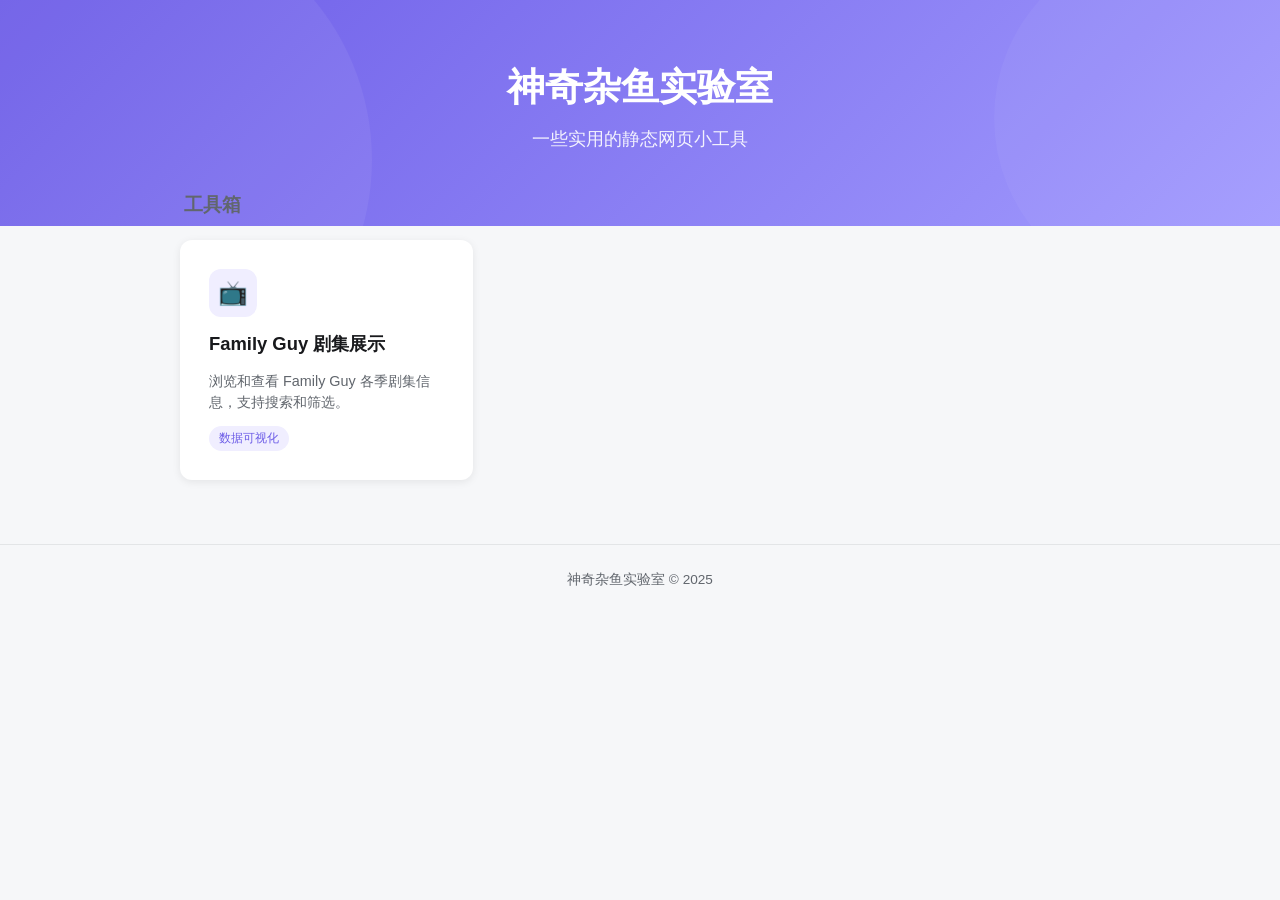
<file: index.html>
<!DOCTYPE html>
<html lang="zh-CN">
<head>
  <meta charset="UTF-8">
  <meta name="viewport" content="width=device-width, initial-scale=1.0">
  <title>神奇杂鱼实验室</title>
  <link rel="stylesheet" href="style.css">
</head>
<body>
  <header>
    <div class="container">
      <h1>神奇杂鱼实验室</h1>
      <p>一些实用的静态网页小工具</p>
    </div>
  </header>

  <main class="container tools-section">
    <div class="section-title">工具箱</div>
    <div class="tool-grid">
      <a class="tool-card" href="tools/season-viz.html">
        <div class="tool-card-icon">📺</div>
        <h3>Family Guy 剧集展示</h3>
        <p>浏览和查看 Family Guy 各季剧集信息，支持搜索和筛选。</p>
        <span class="tool-card-tag">数据可视化</span>
      </a>
    </div>
  </main>

  <footer>
    <div class="container">神奇杂鱼实验室 &copy; 2025</div>
  </footer>
</body>
</html>
</file>
<file: style.css>
:root {
  --bg: #f6f7f9;
  --card-bg: #fff;
  --text: #18191c;
  --text-secondary: #61666d;
  --border: #e3e5e7;
  --primary: #6c5ce7;
  --primary-dark: #5a4bd1;
  --hover-bg: #f0eeff;
  --shadow: 0 2px 8px rgba(0,0,0,0.08);
  --shadow-hover: 0 8px 24px rgba(0,0,0,0.12);
  --radius: 12px;
}

* { box-sizing: border-box; margin: 0; padding: 0; }

body {
  font-family: -apple-system, BlinkMacSystemFont, "Segoe UI", Roboto, "Helvetica Neue", Arial, "Noto Sans SC", "PingFang SC", "Microsoft YaHei", sans-serif;
  background: var(--bg);
  color: var(--text);
  line-height: 1.6;
  min-height: 100vh;
}

.container {
  max-width: 960px;
  margin: 0 auto;
  padding: 0 20px;
}

/* Header */
header {
  background: linear-gradient(135deg, #6c5ce7 0%, #a29bfe 100%);
  color: white;
  padding: 56px 0 72px;
  text-align: center;
  position: relative;
  overflow: hidden;
}

header::before {
  content: "";
  position: absolute;
  top: -40%;
  left: -10%;
  width: 500px;
  height: 500px;
  background: rgba(255,255,255,0.06);
  border-radius: 50%;
}

header::after {
  content: "";
  position: absolute;
  bottom: -30%;
  right: -5%;
  width: 350px;
  height: 350px;
  background: rgba(255,255,255,0.04);
  border-radius: 50%;
}

header h1 {
  font-size: 2.4rem;
  font-weight: 700;
  margin-bottom: 8px;
  position: relative;
}

header p {
  opacity: 0.9;
  font-size: 1.1rem;
  position: relative;
}

/* Tools Section */
.tools-section {
  margin-top: -36px;
  position: relative;
  z-index: 2;
  padding-bottom: 64px;
}

.section-title {
  font-size: 1.2rem;
  font-weight: 600;
  color: var(--text-secondary);
  margin-bottom: 20px;
  padding-left: 4px;
}

/* Tool Cards */
.tool-grid {
  display: grid;
  grid-template-columns: repeat(auto-fill, minmax(280px, 1fr));
  gap: 20px;
}

.tool-card {
  background: var(--card-bg);
  border-radius: var(--radius);
  box-shadow: var(--shadow);
  padding: 28px;
  text-decoration: none;
  color: var(--text);
  transition: all 0.25s ease;
  display: flex;
  flex-direction: column;
  gap: 12px;
  border: 1px solid transparent;
}

.tool-card:hover {
  box-shadow: var(--shadow-hover);
  border-color: var(--primary);
  transform: translateY(-2px);
}

.tool-card-icon {
  width: 48px;
  height: 48px;
  border-radius: 12px;
  background: var(--hover-bg);
  display: flex;
  align-items: center;
  justify-content: center;
  font-size: 1.5rem;
}

.tool-card h3 {
  font-size: 1.15rem;
  font-weight: 600;
}

.tool-card p {
  font-size: 0.9rem;
  color: var(--text-secondary);
  line-height: 1.5;
}

.tool-card-tag {
  display: inline-block;
  background: var(--hover-bg);
  color: var(--primary);
  font-size: 0.75rem;
  font-weight: 500;
  padding: 3px 10px;
  border-radius: 20px;
  align-self: flex-start;
}

/* Footer */
footer {
  text-align: center;
  padding: 24px;
  color: var(--text-secondary);
  font-size: 0.85rem;
  border-top: 1px solid var(--border);
}

/* Responsive */
@media (max-width: 600px) {
  header { padding: 40px 0 56px; }
  header h1 { font-size: 1.8rem; }
  .tool-grid { grid-template-columns: 1fr; }
}
</file>
